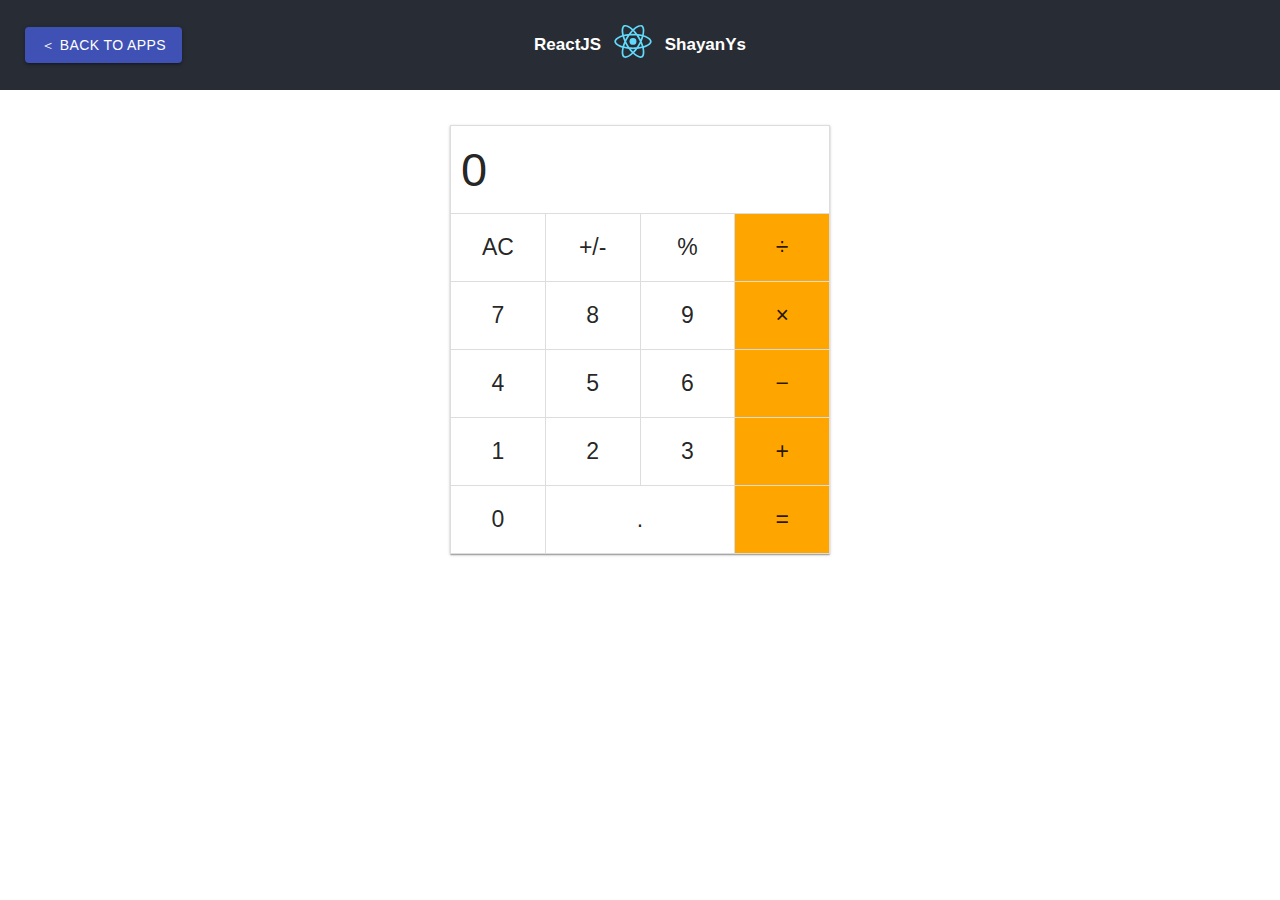
<file: calculator/index.html>
<!doctype html><html lang="en"><head><script async src="https://www.googletagmanager.com/gtag/js?id=UA-55596110-4"></script><script>function gtag(){dataLayer.push(arguments)}window.dataLayer=window.dataLayer||[],gtag("js",new Date),gtag("config","UA-55596110-4")</script><meta charset="UTF-8"><meta http-equiv="X-UA-Compatible" content="IE=edge"><meta name="viewport" content="width=device-width,initial-scale=1,maximum-scale=1"><meta name="theme-color" content="#000000"/><meta name="author" content="Shayan Ys"><meta name="description" content="Calculator app created using ReactJS by ShayanYs. Checkout my portfolio at http://shayanys.com"><meta name="keywords" content="shayan,yousefian,app,calculator,react,reactjs,js,javascript,web,developer,computer,engineering,engineer,science"><meta itemprop="name" content="Calculator | Shayan Ys"><meta itemprop="description" content="Calculator app created using ReactJS by ShayanYs. Checkout my portfolio at http://shayanys.com"><meta itemprop="image" content="http://app.shayanys.com/calculator/favicon.ico"><meta name="twitter:card" content="summary"><meta name="twitter:site" content="@shayanyousefian"><meta name="twitter:title" content="Calculator | Shayan Ys"><meta name="twitter:description" content="Calculator app created using ReactJS by ShayanYs. Checkout my portfolio at http://shayanys.com"><meta name="twitter:creator" content="@shayanyousefian"><meta name="twitter:image:src" content="http://app.shayanys.com/calculator/favicon.ico"><meta property="og:title" content="Calculator | Shayan Ys"/><meta property="og:type" content="website"/><meta property="og:url" content="http://app.shayanys.com/calculator/"/><meta property="og:image" content="http://app.shayanys.com/calculator/favicon.ico"/><meta property="og:image:type" content="image/jpeg"/><meta property="og:image:alt" content="Calculator icon"/><meta property="og:description" content="Calculator app created using ReactJS by ShayanYs. Checkout my portfolio at http://shayanys.com"/><meta property="og:site_name" content="Calculator | Shayan Ys"/><meta property="profile:first_name" content="Shayan"/><meta property="profile:last_name" content="Yousefian"/><meta property="profile:gender" content="male"/><meta property="website" content="http://app.shayanys.com/calculator/"/><meta property="fb:url" content="https://www.facebook.com/shayanys"/><title>Shayan Ys | Portfolio</title><link rel="icon" href="./favicon.ico"/><link rel="apple-touch-icon" href="./favicon-smaller.ico"/><link rel="manifest" href="./manifest.json"/><title>Calculator | Shayan Ys</title><link href="./static/css/main.19717f0a.chunk.css" rel="stylesheet"></head><body><noscript>You need to enable JavaScript to run this app.</noscript><div id="root"></div><script>!function(l){function e(e){for(var r,t,n=e[0],o=e[1],u=e[2],f=0,i=[];f<n.length;f++)t=n[f],p[t]&&i.push(p[t][0]),p[t]=0;for(r in o)Object.prototype.hasOwnProperty.call(o,r)&&(l[r]=o[r]);for(s&&s(e);i.length;)i.shift()();return c.push.apply(c,u||[]),a()}function a(){for(var e,r=0;r<c.length;r++){for(var t=c[r],n=!0,o=1;o<t.length;o++){var u=t[o];0!==p[u]&&(n=!1)}n&&(c.splice(r--,1),e=f(f.s=t[0]))}return e}var t={},p={1:0},c=[];function f(e){if(t[e])return t[e].exports;var r=t[e]={i:e,l:!1,exports:{}};return l[e].call(r.exports,r,r.exports,f),r.l=!0,r.exports}f.m=l,f.c=t,f.d=function(e,r,t){f.o(e,r)||Object.defineProperty(e,r,{enumerable:!0,get:t})},f.r=function(e){"undefined"!=typeof Symbol&&Symbol.toStringTag&&Object.defineProperty(e,Symbol.toStringTag,{value:"Module"}),Object.defineProperty(e,"__esModule",{value:!0})},f.t=function(r,e){if(1&e&&(r=f(r)),8&e)return r;if(4&e&&"object"==typeof r&&r&&r.__esModule)return r;var t=Object.create(null);if(f.r(t),Object.defineProperty(t,"default",{enumerable:!0,value:r}),2&e&&"string"!=typeof r)for(var n in r)f.d(t,n,function(e){return r[e]}.bind(null,n));return t},f.n=function(e){var r=e&&e.__esModule?function(){return e.default}:function(){return e};return f.d(r,"a",r),r},f.o=function(e,r){return Object.prototype.hasOwnProperty.call(e,r)},f.p="./";var r=window.webpackJsonp=window.webpackJsonp||[],n=r.push.bind(r);r.push=e,r=r.slice();for(var o=0;o<r.length;o++)e(r[o]);var s=n;a()}([])</script><script src="./static/js/2.ed599ed9.chunk.js"></script><script src="./static/js/main.c4fcec15.chunk.js"></script></body></html>
</file>
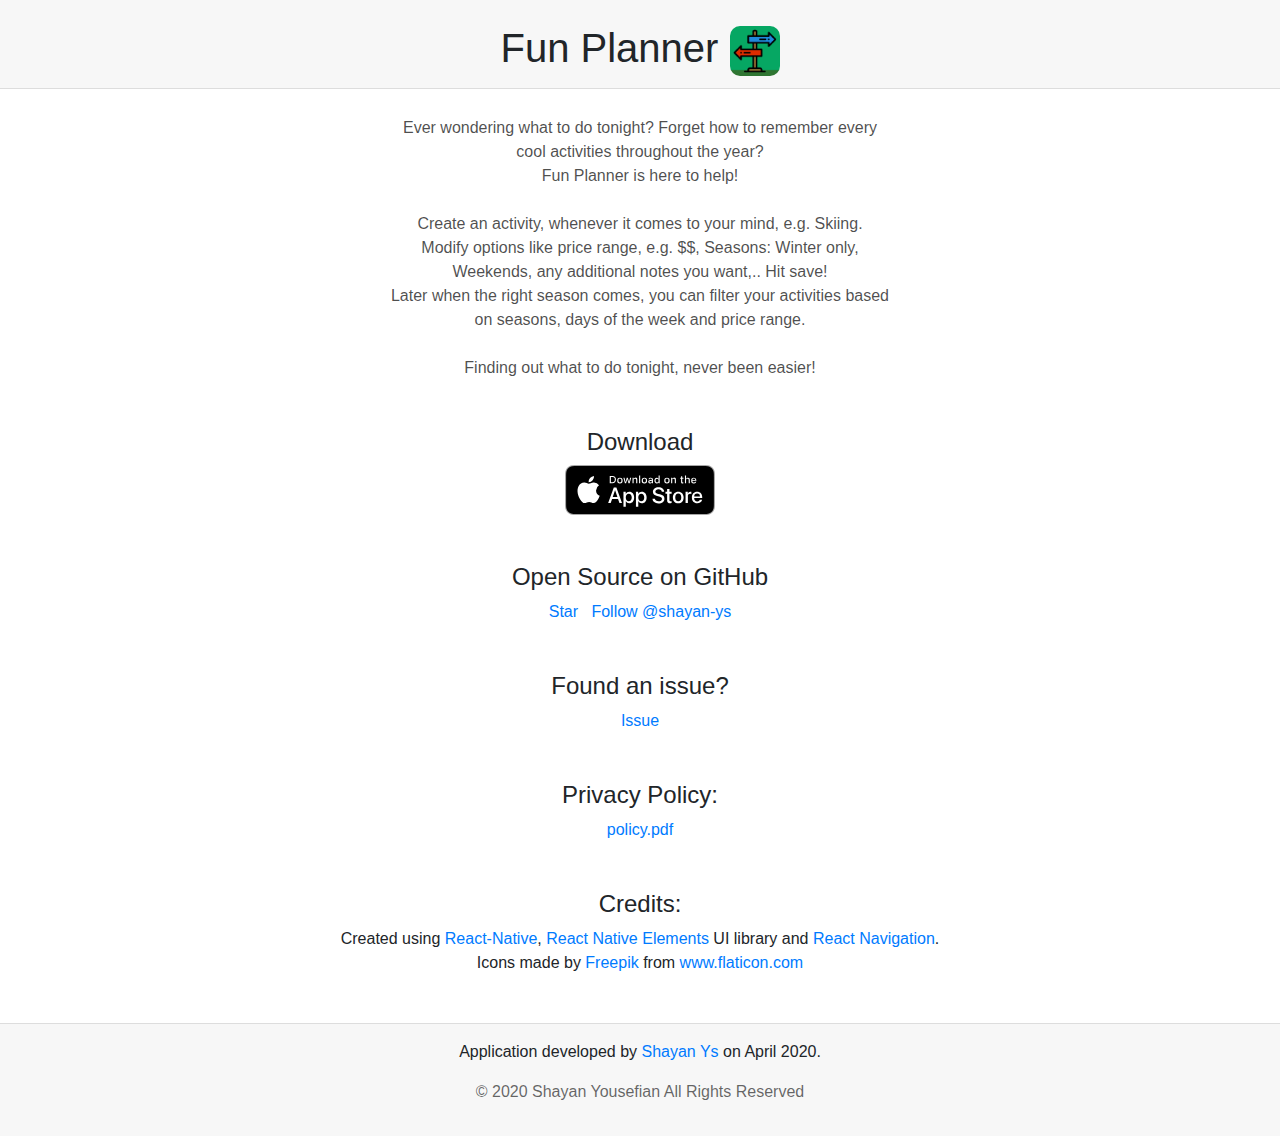
<file: FunPlanner/index.html>
<!doctype html>
<html lang="en">
  <head>
    <meta charset="UTF-8">
    <meta http-equiv="X-UA-Compatible" content="IE=edge">
    <meta name="viewport" content="width=device-width, initial-scale=1, shrink-to-fit=no">
    <meta name="author" content="Shayan Ys">
    <meta name="description" content="Ever wondering what to do tonight? Forget how to remember every cool activities throughout the year? Fun Planner is here to help! Developed by https://shayanys.com" />
    <meta name="keywords" content="planner,fun,funplanner,fun-planner,plan,activities,activity,decide,decision">

    <!-- Schema.org markup for Google+ -->
    <meta itemprop="name" content="Fun Planner by Shayan Ys">
    <meta itemprop="description" content="Ever wondering what to do tonight? Forget how to remember every cool activities throughout the year? Fun Planner is here to help! Developed by https://shayanys.com" />
    <meta itemprop="image" content="https://app.shayanys.com/FunPlanner/icon.png">

    <!-- Twitter Card data -->
    <meta name="twitter:card" content="summary">
    <meta name="twitter:site" content="@shayanyousefian">
    <meta name="twitter:title" content="Fun Planner by Shayan Ys">
    <meta name="twitter:description" content="Ever wondering what to do tonight? Forget how to remember every cool activities throughout the year? Fun Planner is here to help! Developed by https://shayanys.com" />
    <meta name="twitter:creator" content="@shayanyousefian">
    <meta name="twitter:image:src" content="https://app.shayanys.com/FunPlanner/icon.png">

    <!-- Open Graph data -->
    <meta property="og:title" content="Fun Planner" />
    <meta property="og:url" content="https://app.shayanys.com/FunPlanner" />
    <meta property="og:image" content="https://app.shayanys.com/FunPlanner/icon.png" />
    <meta property="og:image:type" content="image/jpeg" />
    <meta property="og:image:alt" content="Fun Planner App Icon" />
    <meta property="og:description" content="Ever wondering what to do tonight? Forget how to remember every cool activities throughout the year? Fun Planner is here to help! Developed by https://shayanys.com" />
    <meta property="og:site_name" content="Fun Planner App" />
    <meta property="profile:first_name" content="Shayan" />
    <meta property="profile:last_name" content="Yousefian" />
    <meta property="profile:gender" content="male" />
    <meta property="website" content="https://app.shayanys.com/FunPlanner" />
    <meta property="fb:url" content="https://www.facebook.com/shayanys" />
    <!-- Bootstrap CSS -->
    <link rel="stylesheet" href="https://maxcdn.bootstrapcdn.com/bootstrap/4.0.0/css/bootstrap.min.css" integrity="sha384-Gn5384xqQ1aoWXA+058RXPxPg6fy4IWvTNh0E263XmFcJlSAwiGgFAW/dAiS6JXm" crossorigin="anonymous">

    <link rel="icon" href="assets/icon.png">

    <!--APPLE TOUCH ICON-->
    <link rel="apple-touch-icon" href="assets/icon.png">

    <link rel="canonical" href="https://app.shayanys.com/FunPlanner" />

    <title>Fun Planner App</title>

    <style>
      .header, .footer {background-color: #f7F7F7}
      .header {border-bottom: 1px solid rgba(0,0,0,.1)}
      .footer {border-top: 1px solid rgba(0,0,0,.1)}
      .description {margin: 27px auto 0 auto; max-width: 500px; color: rgba(0,0,0,.7)}
    </style>
  </head>
  <body>
    <div class="container-fluid text-center header">
      <h1 class="pt-4 pb-1">Fun Planner
        <img width="50" src="assets/icon.png" alt="icon" style="border-radius: 10px;" />
      </h1>
    </div>

    <div class="container-fluid text-center">
      <p class="description">
        Ever wondering what to do tonight? Forget how to remember every cool activities throughout the year?
        <br />
        Fun Planner is here to help!
        <br /><br />
        Create an activity, whenever it comes to your mind, e.g. Skiing.
        <br />
        Modify options like price range, e.g. $$, Seasons: Winter only, Weekends, any additional notes you want,..
        Hit save!
        <br />
        Later when the right season comes, you can filter your activities based on seasons, days of the week and price range.
        <br /><br />
        Finding out what to do tonight, never been easier!
      </p>

      <h4 class="mt-5">Download</h4>
      <a href="https://apps.apple.com/ca/app/fun-planner/id1508381465">
        <img width="150" src="assets/Download_on_the_App_Store_Badge_US-UK_RGB_blk_092917.svg" alt="Download on the App Store" />
      </a>

      <h4 class="mt-5">Open Source on GitHub</h4>
      <a class="github-button" href="https://github.com/shayan-ys/Fun-ToDo" data-icon="octicon-star" data-size="large" aria-label="Star shayan-ys/Fun-ToDo on GitHub">Star</a>
      &nbsp;
      <a class="github-button" href="https://github.com/shayan-ys" data-size="large" aria-label="Follow @shayan-ys on GitHub">Follow @shayan-ys</a>

      <h4 class="mt-5">Found an issue?</h4>
      <a class="github-button" href="https://github.com/shayan-ys/Fun-ToDo/issues" data-icon="octicon-issue-opened" data-size="large" aria-label="Issue shayan-ys/Fun-ToDo on GitHub">Issue</a>

      <h4 class="mt-5">Privacy Policy:</h4>
      <a href="privacy.pdf">policy.pdf</a>

      <h4 class="mt-5">Credits:</h4>
      <p>Created using 
          <a href="https://reactnative.dev">React-Native</a>, 
          <a href="https://react-native-elements.github.io/react-native-elements/">React Native Elements</a> UI library and 
          <a href="https://reactnavigation.org">React Navigation</a>.
          <br />
          Icons made by <a href="https://www.flaticon.com/authors/freepik" title="Freepik">Freepik</a> from <a href="https://www.flaticon.com/" title="Flaticon">www.flaticon.com</a>
      </p>
    </div>

    <div class="container-fluid text-center footer mt-5 pt-3 pb-3">
      <p>Application developed by <a href="https://shayanys.com">Shayan Ys</a> on April 2020.</p>
      <p style="color: rgba(0,0,0,.6)">© 2020 Shayan Yousefian All Rights Reserved</p>
    </div>

    <script async defer src="https://buttons.github.io/buttons.js"></script>
  </body>
</html>
</file>
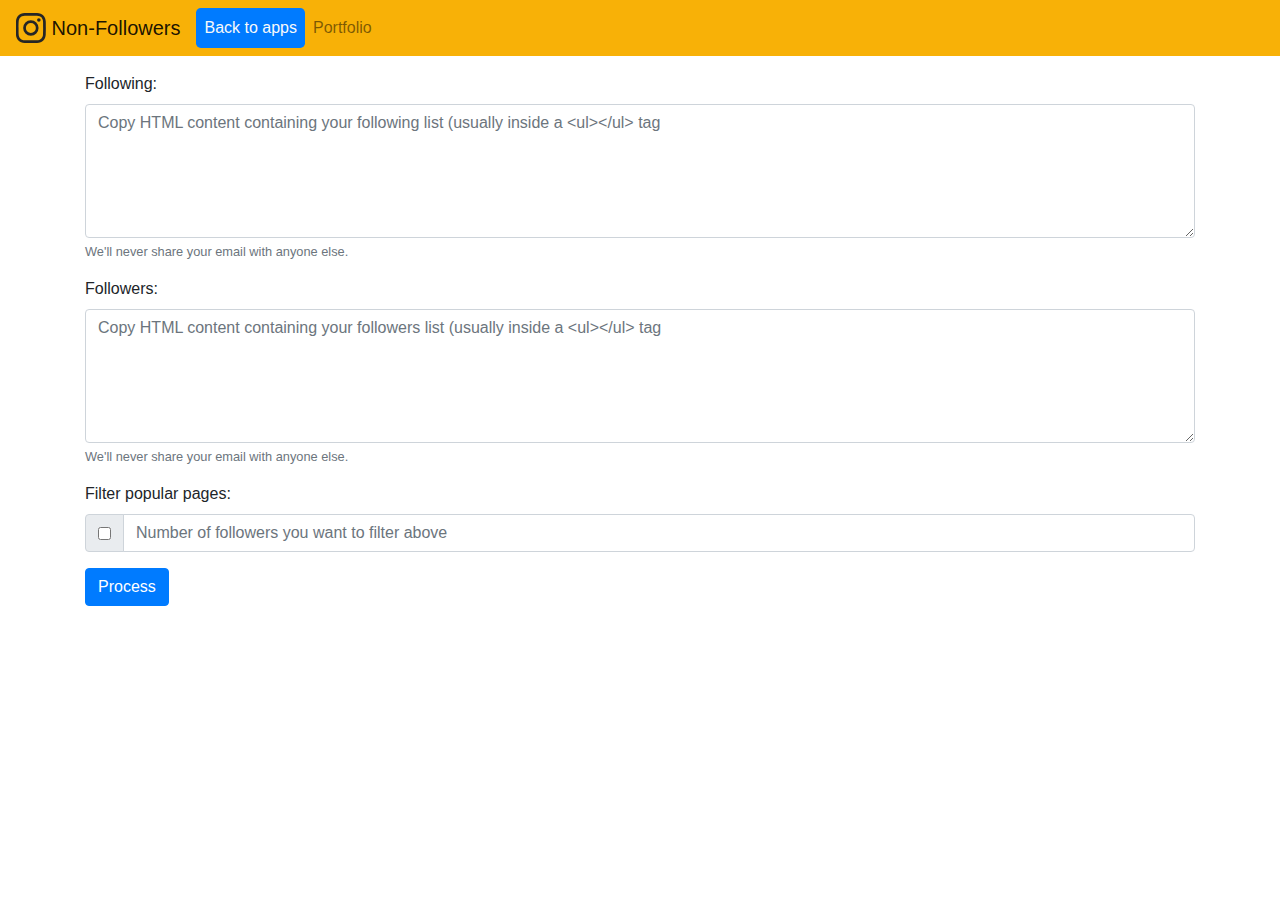
<file: insta-non-followers/index.html>
<!doctype html>
<html lang="en">
<head>
    <!-- Required meta tags -->
    <meta charset="utf-8">
    <meta name="viewport" content="width=device-width, initial-scale=1, shrink-to-fit=no">

    <!-- Bootstrap CSS -->
    <link rel="stylesheet" href="https://stackpath.bootstrapcdn.com/bootstrap/4.3.1/css/bootstrap.min.css" integrity="sha384-ggOyR0iXCbMQv3Xipma34MD+dH/1fQ784/j6cY/iJTQUOhcWr7x9JvoRxT2MZw1T" crossorigin="anonymous">

    <link rel="icon" href="logo.png">

    <title>Instagram Non-followers</title>

    <style>
        #list-holder .meta {color: #777777;}
    </style>
</head>
<body>
    <nav class="navbar navbar-expand-lg navbar-light text-center" style="background-color: #f8b107;">
        <a class="navbar-brand" href="#">
            <svg aria-label="Instagram" class="d-inline-block align-top" fill="#262626" height="30" viewBox="0 0 48 48" width="30"><path d="M13.86.13A17 17 0 008 1.26 11 11 0 003.8 4 12.22 12.22 0 001 8.28 18 18 0 00-.11 14.1c-.13 2.55-.13 3.38-.13 9.9s0 7.32.13 9.9A18 18 0 001 39.72 11.43 11.43 0 003.8 44 12.17 12.17 0 008 46.74a17.75 17.75 0 005.82 1.13c2.55.13 3.38.13 9.9.13s7.32 0 9.9-.13a17.82 17.82 0 005.83-1.13A11.4 11.4 0 0043.72 44a11.94 11.94 0 002.78-4.24 17.7 17.7 0 001.13-5.82c.13-2.55.13-3.38.13-9.9s0-7.32-.13-9.9a17 17 0 00-1.13-5.86A11.31 11.31 0 0043.72 4a12.13 12.13 0 00-4.23-2.78A17.82 17.82 0 0033.66.13C31.11 0 30.28 0 23.76 0s-7.31 0-9.9.13m.2 43.37a13.17 13.17 0 01-4.47-.83 7.25 7.25 0 01-2.74-1.79 7.25 7.25 0 01-1.79-2.74 13.23 13.23 0 01-.83-4.47c-.1-2.52-.13-3.28-.13-9.7s0-7.15.13-9.7a12.78 12.78 0 01.83-4.44 7.37 7.37 0 011.79-2.75A7.35 7.35 0 019.59 5.3a13.17 13.17 0 014.47-.83c2.52-.1 3.28-.13 9.7-.13s7.15 0 9.7.13a12.78 12.78 0 014.44.83 7.82 7.82 0 014.53 4.53 13.12 13.12 0 01.83 4.44c.13 2.51.13 3.27.13 9.7s0 7.15-.13 9.7a13.23 13.23 0 01-.83 4.47 7.9 7.9 0 01-4.53 4.53 13 13 0 01-4.44.83c-2.51.1-3.28.13-9.7.13s-7.15 0-9.7-.13m19.63-32.34a2.88 2.88 0 102.88-2.88 2.89 2.89 0 00-2.88 2.88M11.45 24a12.32 12.32 0 1012.31-12.35A12.33 12.33 0 0011.45 24m4.33 0a8 8 0 118 8 8 8 0 01-8-8"></path></svg>
            Non-Followers</a>
        <button class="navbar-toggler" type="button" data-toggle="collapse" data-target="#navbarSupportedContent" aria-controls="navbarSupportedContent" aria-expanded="false" aria-label="Toggle navigation">
            <span class="navbar-toggler-icon"></span>
        </button>
        <div class="collapse navbar-collapse" id="navbarSupportedContent">
            <ul class="navbar-nav mr-auto">
            <li class="nav-item active">
                <a class="nav-link bg-primary rounded-lg text-light" href="/">Back to apps <span class="sr-only">(current)</span></a>
            </li>
            <li class="nav-item">
                <a class="nav-link" href="http://shayanys.com">Portfolio</a>
            </li>
            </ul>
        </div>
    </nav>
    <div class="container pt-3 pb-5">
        <div class="row">
            <div class="col">
                <form id="non-followers" name="non-followers">
                    <div class="form-group">
                        <label for="following">Following:</label>
                        <textarea class="form-control" id="following" name="following" placeholder="Copy HTML content containing your following list (usually inside a <ul></ul> tag" required rows="5"></textarea>
                        <small id="following-help" class="form-text text-muted">We'll never share your email with anyone else.</small>
                    </div>
                    <div class="form-group">
                        <label for="followers">Followers:</label>
                        <textarea class="form-control" id="followers" name="followers" placeholder="Copy HTML content containing your followers list (usually inside a <ul></ul> tag" required rows="5"></textarea>
                        <small id="followers-help" class="form-text text-muted">We'll never share your email with anyone else.</small>
                    </div>
                    <div class="form-group">
                        <label for="filter-popular-pages">Filter popular pages:</label>
                        <div class="input-group">
                            <div class="input-group-prepend">
                                <div class="input-group-text">
                                    <input type="checkbox" name="filter-popular-pages" id="filter-popular-pages" 
                                    value="0" />
                                </div>
                            </div>
                            <input type="number" min="0" class="form-control" name="popular-pages-limit"
                            placeholder="Number of followers you want to filter above">
                        </div>
                    </div>
                    <button type="submit" class="btn btn-primary">Process</button>
                </form>
            </div>
        </div>
        <div class="row mt-3" id="results-box" style="display: none;">
            <div class="col">
                <h3>Following list who are not following you BACK! (count: <span id="count-holder"></span>)</h3>
                <div class="border pt-3" id="list-holder"></div>
            </div>
        </div>
    </div>
    
    <script src="fetch-insta-pages.js"></script>
    <script src="process-non-followers.js"></script>
    <script src="https://code.jquery.com/jquery-3.3.1.slim.min.js" integrity="sha384-q8i/X+965DzO0rT7abK41JStQIAqVgRVzpbzo5smXKp4YfRvH+8abtTE1Pi6jizo" crossorigin="anonymous"></script>
    <script src="https://cdnjs.cloudflare.com/ajax/libs/popper.js/1.14.7/umd/popper.min.js" integrity="sha384-UO2eT0CpHqdSJQ6hJty5KVphtPhzWj9WO1clHTMGa3JDZwrnQq4sF86dIHNDz0W1" crossorigin="anonymous"></script>
    <script src="https://stackpath.bootstrapcdn.com/bootstrap/4.3.1/js/bootstrap.min.js" integrity="sha384-JjSmVgyd0p3pXB1rRibZUAYoIIy6OrQ6VrjIEaFf/nJGzIxFDsf4x0xIM+B07jRM" crossorigin="anonymous"></script>
</body>
</html>
</file>
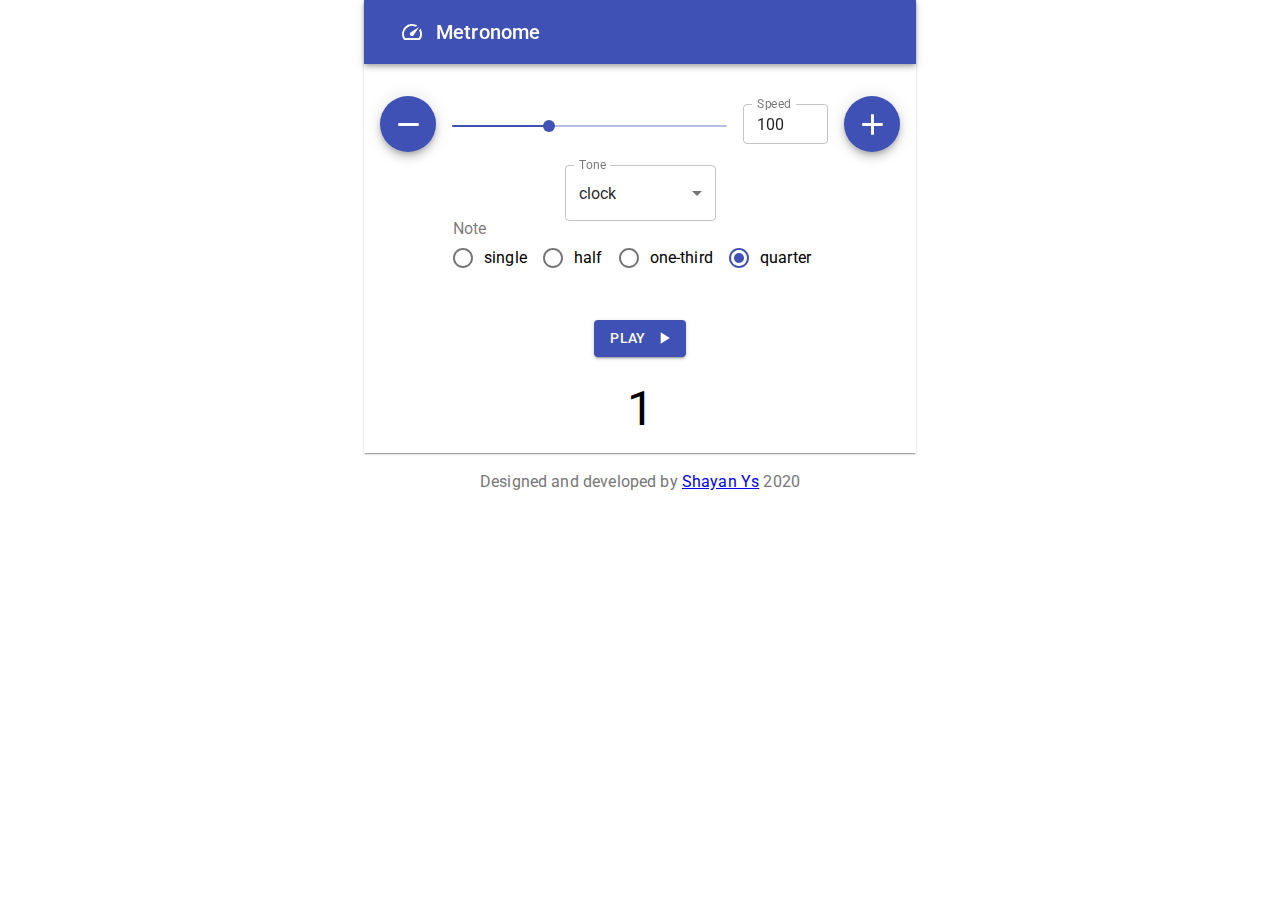
<file: metronome/index.html>
<!doctype html><html lang="en"><head><meta charset="utf-8"/><link rel="icon" href="./shayanys-logo-smaller.png"/><meta name="viewport" content="minimum-scale=1,initial-scale=1,width=device-width"/><meta name="theme-color" content="#000000"/><meta name="description" content="Metronome app using ReactJS & Redux & Material UI. Developed by Shayan Ys"/><link rel="apple-touch-icon" href="./shayanys-logo-smaller.png"/><link rel="manifest" href="./manifest.json"/><link rel="stylesheet" href="https://fonts.googleapis.com/css?family=Roboto:300,400,500,700&display=swap"/><title>Metronome App - by Shayan Ys</title><link href="./static/css/main.8c545636.chunk.css" rel="stylesheet"></head><body><noscript>You need to enable JavaScript to run this app.</noscript><div id="root"></div><script>!function(e){function r(r){for(var n,l,f=r[0],i=r[1],a=r[2],c=0,s=[];c<f.length;c++)l=f[c],Object.prototype.hasOwnProperty.call(o,l)&&o[l]&&s.push(o[l][0]),o[l]=0;for(n in i)Object.prototype.hasOwnProperty.call(i,n)&&(e[n]=i[n]);for(p&&p(r);s.length;)s.shift()();return u.push.apply(u,a||[]),t()}function t(){for(var e,r=0;r<u.length;r++){for(var t=u[r],n=!0,f=1;f<t.length;f++){var i=t[f];0!==o[i]&&(n=!1)}n&&(u.splice(r--,1),e=l(l.s=t[0]))}return e}var n={},o={1:0},u=[];function l(r){if(n[r])return n[r].exports;var t=n[r]={i:r,l:!1,exports:{}};return e[r].call(t.exports,t,t.exports,l),t.l=!0,t.exports}l.m=e,l.c=n,l.d=function(e,r,t){l.o(e,r)||Object.defineProperty(e,r,{enumerable:!0,get:t})},l.r=function(e){"undefined"!=typeof Symbol&&Symbol.toStringTag&&Object.defineProperty(e,Symbol.toStringTag,{value:"Module"}),Object.defineProperty(e,"__esModule",{value:!0})},l.t=function(e,r){if(1&r&&(e=l(e)),8&r)return e;if(4&r&&"object"==typeof e&&e&&e.__esModule)return e;var t=Object.create(null);if(l.r(t),Object.defineProperty(t,"default",{enumerable:!0,value:e}),2&r&&"string"!=typeof e)for(var n in e)l.d(t,n,function(r){return e[r]}.bind(null,n));return t},l.n=function(e){var r=e&&e.__esModule?function(){return e.default}:function(){return e};return l.d(r,"a",r),r},l.o=function(e,r){return Object.prototype.hasOwnProperty.call(e,r)},l.p="./";var f=this.webpackJsonpmetronome=this.webpackJsonpmetronome||[],i=f.push.bind(f);f.push=r,f=f.slice();for(var a=0;a<f.length;a++)r(f[a]);var p=i;t()}([])</script><script src="./static/js/2.2c9d2010.chunk.js"></script><script src="./static/js/main.ea6e84a3.chunk.js"></script></body></html>
</file>
<file: calculator/static/css/main.19717f0a.chunk.css>
body{margin:0;font-family:-apple-system,BlinkMacSystemFont,Segoe UI,Roboto,Oxygen,Ubuntu,Cantarell,Fira Sans,Droid Sans,Helvetica Neue,sans-serif;-webkit-font-smoothing:antialiased;-moz-osx-font-smoothing:grayscale}code{font-family:source-code-pro,Menlo,Monaco,Consolas,Courier New,monospace}.App{text-align:center}.App-logo{-webkit-animation:App-logo-spin 10s linear infinite;animation:App-logo-spin 10s linear infinite;height:5vmin;pointer-events:none}.App-header{background-color:#282c34;min-height:10vh;display:flex;flex-direction:column;align-items:center;justify-content:center;font-size:calc(10px + 2vmin);color:#fff;position:relative}.App-logo-container{text-align:right}.App-header-container{text-align:left;font-size:17px}@-webkit-keyframes App-logo-spin{0%{-webkit-transform:rotate(0deg);transform:rotate(0deg)}to{-webkit-transform:rotate(1turn);transform:rotate(1turn)}}@keyframes App-logo-spin{0%{-webkit-transform:rotate(0deg);transform:rotate(0deg)}to{-webkit-transform:rotate(1turn);transform:rotate(1turn)}}
/*# sourceMappingURL=main.19717f0a.chunk.css.map */
</file>
<file: metronome/static/css/main.8c545636.chunk.css>
body{margin:0;font-family:-apple-system,BlinkMacSystemFont,"Segoe UI","Roboto","Oxygen","Ubuntu","Cantarell","Fira Sans","Droid Sans","Helvetica Neue",sans-serif;-webkit-font-smoothing:antialiased;-moz-osx-font-smoothing:grayscale}code{font-family:source-code-pro,Menlo,Monaco,Consolas,"Courier New",monospace}.Metronome_FooterBar__2Sa-X{position:static;top:auto!important;bottom:0;flex-grow:1;color:#777;padding:17px;text-align:center}.Buttons_SpeedNumberInput__kzHBO{width:85px}.Buttons_SliderRowWrapper__1_kU8{margin-bottom:5px!important}.Slider_Slider__1ZFiO{color:red}
/*# sourceMappingURL=main.8c545636.chunk.css.map */
</file>
